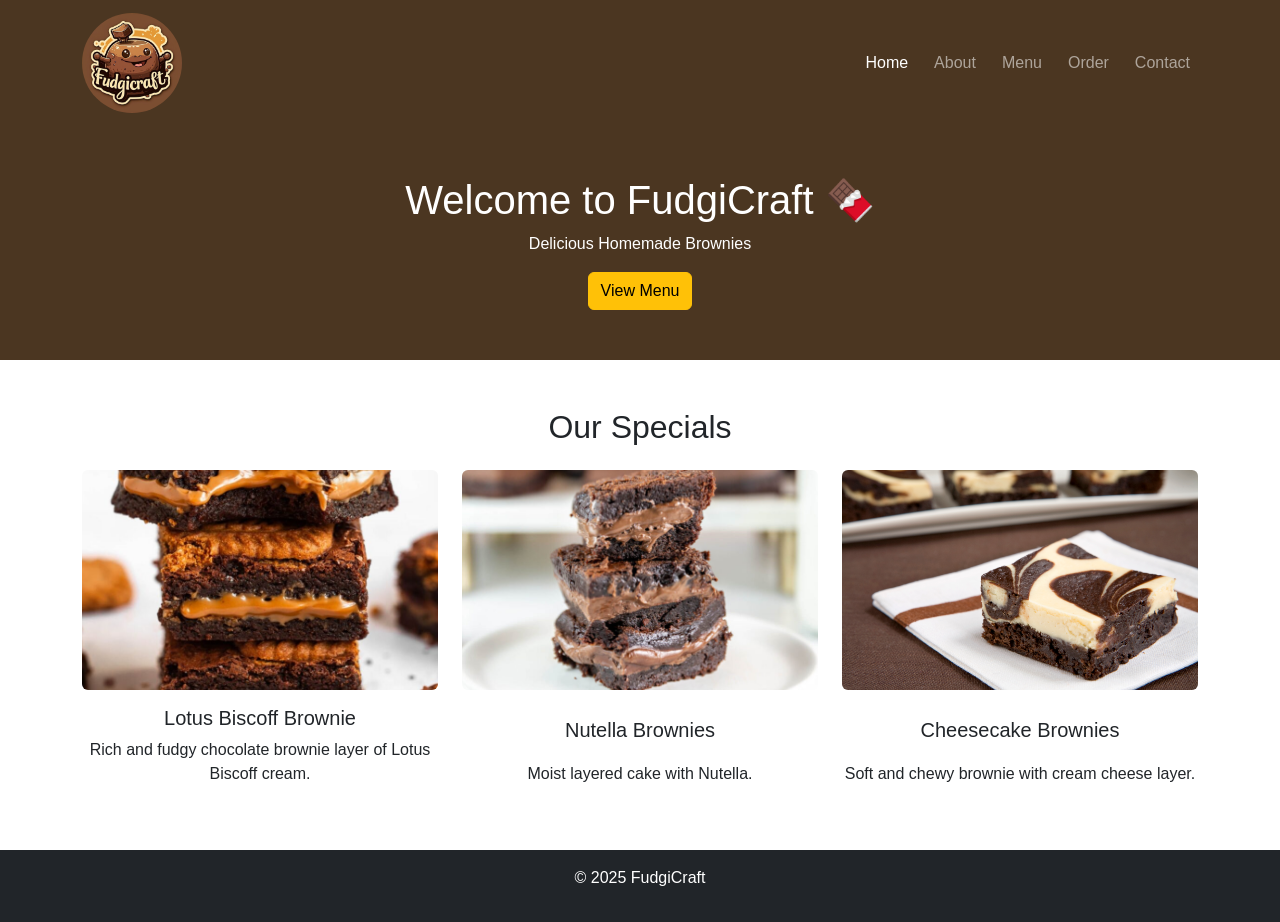
<file: index.html>
<!DOCTYPE html>
<html lang="en">
<head>
  <meta charset="UTF-8">
  <mete name="viewport"content="width=device-width,initial-scale=1.0"></mete>
  <title>FudgiCraft Homebaker</title>
  <link href="https://cdn.jsdelivr.net/npm/bootstrap@5.3.3/dist/css/bootstrap.min.css" rel="stylesheet">
  <link rel="stylesheet" href="assets/css/style.css">
</head>
<body>
  <!-- Navbar -->
  <nav class="navbar navbar-expand-lg navbar-dark ">
    <div class="container">
      <a class="navbar-brand"><img src="assets/images/logo.jpeg" class="rounded-circle" alt="Logo" width="100"></a>
      <ul class="navbar-nav ms-auto">
        <li class="nav-item"><a class="nav-link active" href="index.html">Home</a></li>
        <li class="nav-item"><a class="nav-link" href="about.html">About</a></li>
        <li class="nav-item"><a class="nav-link" href="menu.html">Menu</a></li>
        <li class="nav-item"><a class="nav-link" href="order.html">Order</a></li>
        <li class="nav-item"><a class="nav-link" href="contact.html">Contact</a></li>
      </ul>
    </div>
  </nav>

  <!-- Hero Section -->
  <div class="hero">
    <h1>Welcome to FudgiCraft 🍫</h1>
    <p>Delicious Homemade Brownies </p>
    <a href="menu.html" class="btn btn-warning">View Menu</a>
  </div>

  <!-- Specials -->
  <div class="container my-5">
  <h2 class="text-center mb-4">Our Specials</h2>
  <div class="row text-center">
    
    <!-- Card 1 -->
    <div class="col-md-4">
      <div class="special-card">
        <img src="assets/images/lotus1.jpg" class="special-img rounded" alt="Lotus Biscoff Brownie">
        <h5 class="mt-3">Lotus Biscoff Brownie</h5>
        <p>Rich and fudgy chocolate brownie layer of Lotus Biscoff cream.</p>
      </div>
    </div>

    <!-- Card 2 -->
    <div class="col-md-4">
      <div class="special-card">
        <img src="assets/images/nutella1.jpg" class="special-img rounded" alt="Nutella Brownies">
        <h5 class="mt-3">Nutella Brownies</h5>
        <p>Moist layered cake with Nutella.</p>
      </div>
    </div>

    <!-- Card 3 -->
    <div class="col-md-4">
      <div class="special-card">
        <img src="assets/images/cheesecake1.jpg" class="special-img rounded" alt="Cheesecake Brownies">
        <h5 class="mt-3">Cheesecake Brownies</h5>
        <p>Soft and chewy brownie with cream cheese layer.</p>
      </div>
    </div>

  </div>
</div>

  <!-- Footer -->
  <footer class="bg-dark text-white text-center p-3">
    <p>&copy; 2025 FudgiCraft</p>
  </footer>
</body>
</html>
</file>
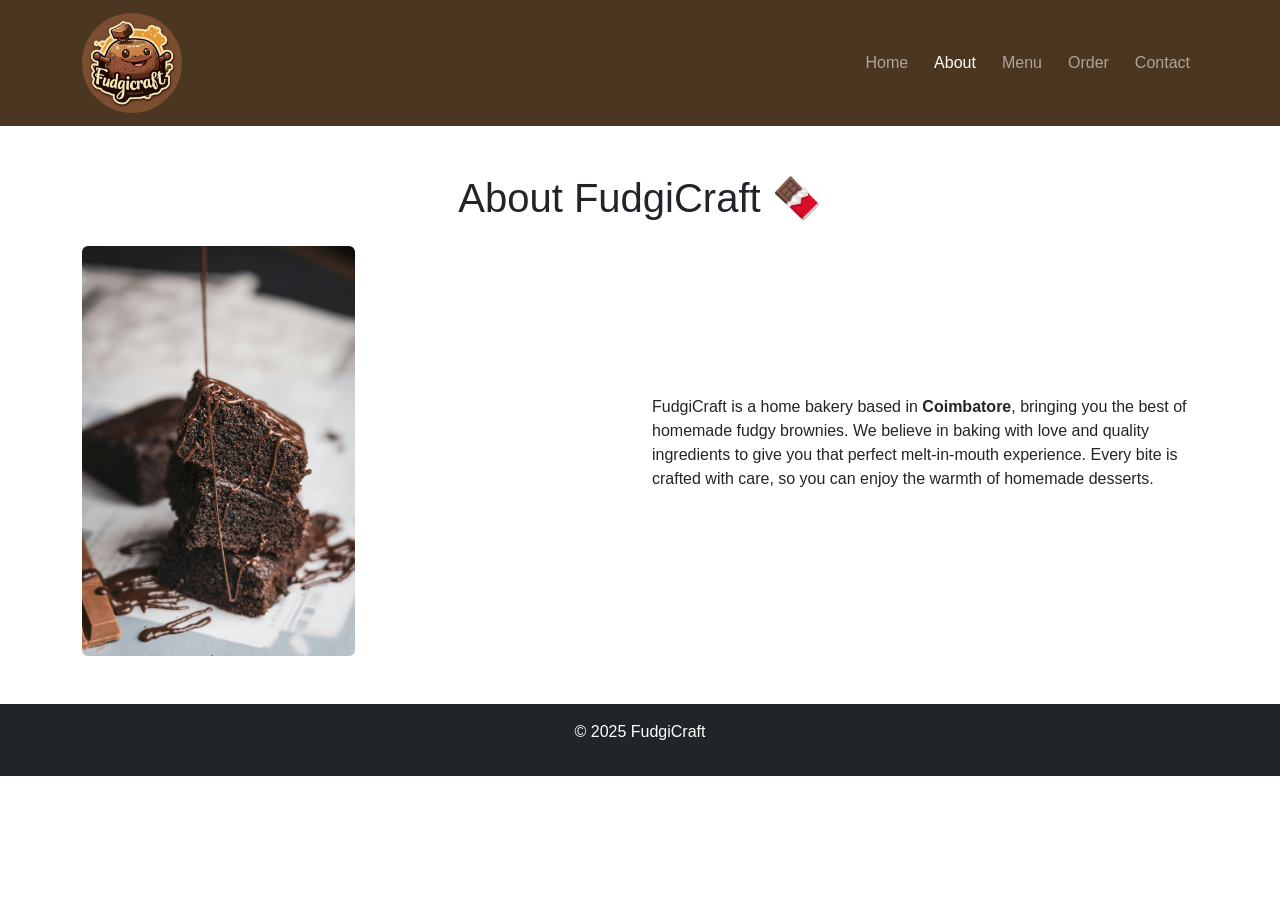
<file: about.html>
<!DOCTYPE html>
<html lang="en">
<head>
  <meta charset="UTF-8">
  <title>About Us - FudgiCraft Homebaker</title>
  <link href="https://cdn.jsdelivr.net/npm/bootstrap@5.3.3/dist/css/bootstrap.min.css" rel="stylesheet">
  <link rel="stylesheet" href="assets/css/style.css">
</head>
<body>
 
  <nav class="navbar navbar-expand-lg navbar-dark bg-dark">
    <div class="container">
      <a class="navbar-brand"><img src="assets/images/logo.jpeg" class="rounded-circle" alt="Logo" width="100"></a>
      <ul class="navbar-nav ms-auto">
        <li class="nav-item"><a class="nav-link" href="index.html">Home</a></li>
        <li class="nav-item"><a class="nav-link active" href="about.html">About</a></li>
        <li class="nav-item"><a class="nav-link" href="menu.html">Menu</a></li>
        <li class="nav-item"><a class="nav-link" href="order.html">Order</a></li>
        <li class="nav-item"><a class="nav-link" href="contact.html">Contact</a></li>
      </ul>
    </div>
  </nav>

  <div class="container my-5">
    <h1 class="text-center mb-4">About FudgiCraft 🍫</h1>
    <div class="row">
      <div class="col-md-6">
        <img src="assets/images/about.jpg" class="img-fluid rounded w-50" alt="Baking">
      </div>
      <div class="col-md-6 d-flex align-items-center">
        <p>
          FudgiCraft is a home bakery based in <b>Coimbatore</b>, bringing you the best of homemade fudgy brownies.  
          We believe in baking with love and quality ingredients to give you that perfect melt-in-mouth experience.  
          Every bite is crafted with care, so you can enjoy the warmth of homemade desserts.  
        </p>
      </div>
    </div>
  </div>

  <footer class="bg-dark text-white text-center p-3">
    <p>&copy; 2025 FudgiCraft</p>
  </footer>
</body>
</html>
</file>
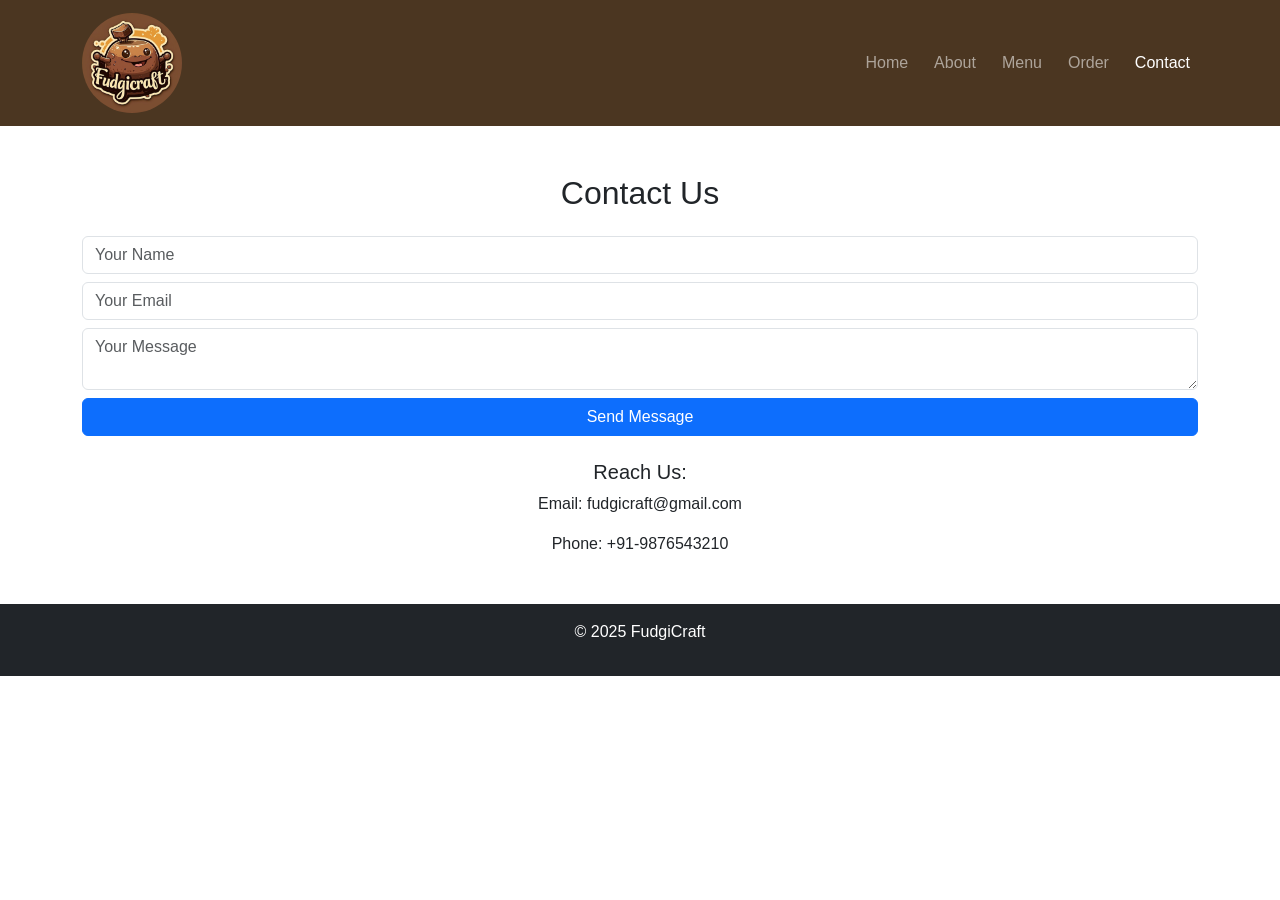
<file: contact.html>
<!DOCTYPE html>
<html lang="en">
<head>
  <meta charset="UTF-8">
  <title>Contact - FudgiCraft Homebaker</title>
  <link href="https://cdn.jsdelivr.net/npm/bootstrap@5.3.3/dist/css/bootstrap.min.css" rel="stylesheet">
  <link rel="stylesheet" href="assets/css/style.css">
</head>
<body>
  <nav class="navbar navbar-expand-lg navbar-dark bg-dark">
    <div class="container">
      <a class="navbar-brand"><img src="assets/images/logo.jpeg" class="rounded-circle" alt="Logo" width="100"></a>
      <ul class="navbar-nav ms-auto">
        <li class="nav-item"><a class="nav-link" href="index.html">Home</a></li>
        <li class="nav-item"><a class="nav-link" href="about.html">About</a></li>
        <li class="nav-item"><a class="nav-link" href="menu.html">Menu</a></li>
        <li class="nav-item"><a class="nav-link" href="order.html">Order</a></li>
        <li class="nav-item"><a class="nav-link active" href="contact.html">Contact</a></li>
      </ul>
    </div>
  </nav>

  <div class="container my-5">
    <h2 class="text-center mb-4">Contact Us</h2>
    <form action="process/contact_process.php" method="POST">
      <input type="text" name="name" class="form-control my-2" placeholder="Your Name" required>
      <input type="email" name="email" class="form-control my-2" placeholder="Your Email" required>
      <textarea name="message" class="form-control my-2" placeholder="Your Message" required></textarea>
      <button type="submit" class="btn btn-primary w-100">Send Message</button>
    </form>

    <div class="mt-4 text-center">
      <h5>Reach Us:</h5>
      <p>Email: fudgicraft@gmail.com</p>
      <p>Phone: +91-9876543210</p>
    </div>
  </div>

  <footer class="bg-dark text-white text-center p-3">
    <p>&copy; 2025 FudgiCraft</p>
  </footer>
</body>
</html>
</file>
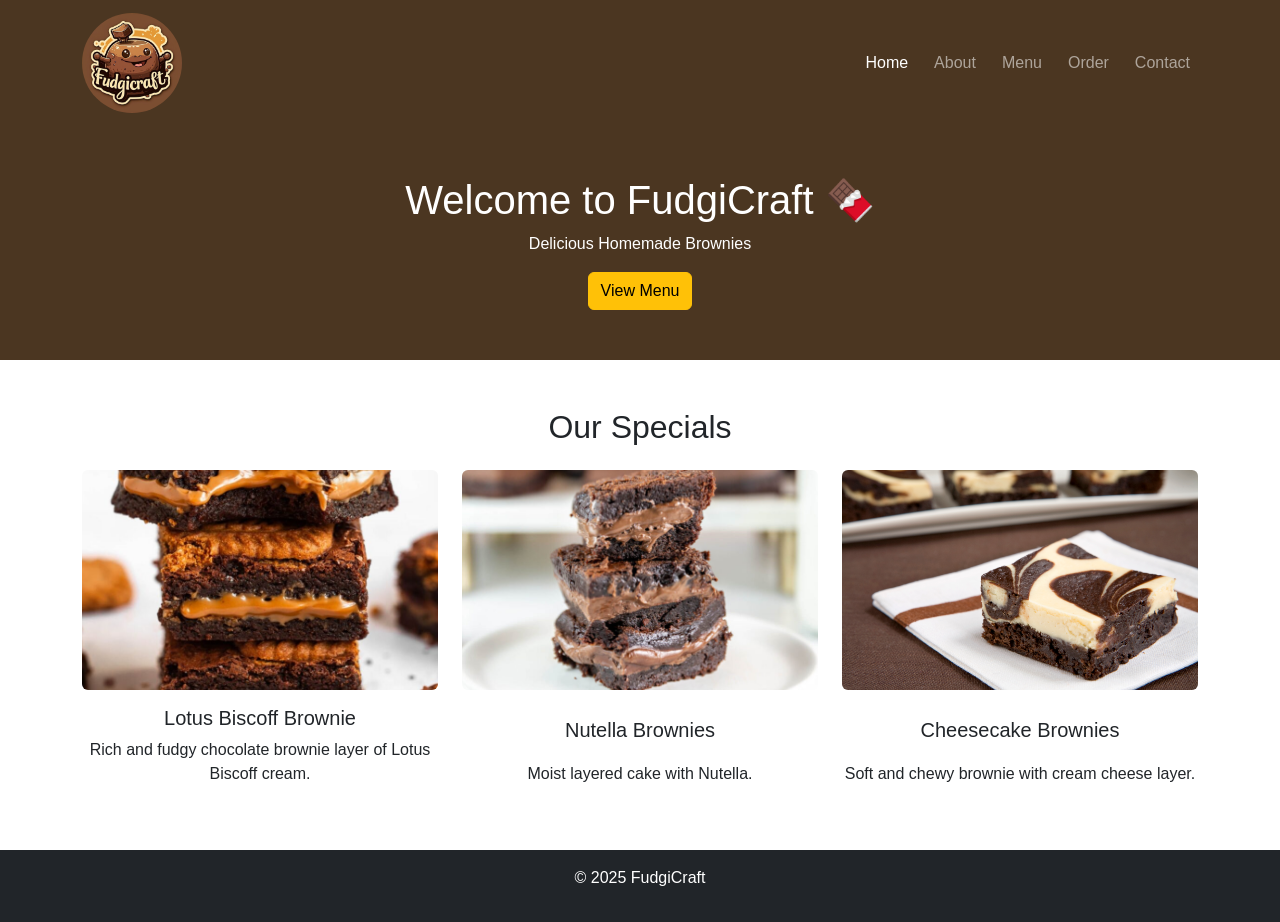
<file: home.html>
<!DOCTYPE html>
<html lang="en">
<head>
  <meta charset="UTF-8">
  <mete name="viewport"content="width=device-width,initial-scale=1.0"></mete>
  <title>FudgiCraft Homebaker</title>
  <link href="https://cdn.jsdelivr.net/npm/bootstrap@5.3.3/dist/css/bootstrap.min.css" rel="stylesheet">
  <link rel="stylesheet" href="assets/css/style.css">
</head>
<body>
  <!-- Navbar -->
  <nav class="navbar navbar-expand-lg navbar-dark ">
    <div class="container">
      <a class="navbar-brand"><img src="assets/images/logo.jpeg" class="rounded-circle" alt="Logo" width="100"></a>
      <ul class="navbar-nav ms-auto">
        <li class="nav-item"><a class="nav-link active" href="home.html">Home</a></li>
        <li class="nav-item"><a class="nav-link" href="about.html">About</a></li>
        <li class="nav-item"><a class="nav-link" href="menu.html">Menu</a></li>
        <li class="nav-item"><a class="nav-link" href="order.html">Order</a></li>
        <li class="nav-item"><a class="nav-link" href="contact.html">Contact</a></li>
      </ul>
    </div>
  </nav>

  <!-- Hero Section -->
  <div class="hero">
    <h1>Welcome to FudgiCraft 🍫</h1>
    <p>Delicious Homemade Brownies </p>
    <a href="menu.html" class="btn btn-warning">View Menu</a>
  </div>

  <!-- Specials -->
  <div class="container my-5">
  <h2 class="text-center mb-4">Our Specials</h2>
  <div class="row text-center">
    
    <!-- Card 1 -->
    <div class="col-md-4">
      <div class="special-card">
        <img src="assets/images/lotus1.jpg" class="special-img rounded" alt="Lotus Biscoff Brownie">
        <h5 class="mt-3">Lotus Biscoff Brownie</h5>
        <p>Rich and fudgy chocolate brownie layer of Lotus Biscoff cream.</p>
      </div>
    </div>

    <!-- Card 2 -->
    <div class="col-md-4">
      <div class="special-card">
        <img src="assets/images/nutella1.jpg" class="special-img rounded" alt="Nutella Brownies">
        <h5 class="mt-3">Nutella Brownies</h5>
        <p>Moist layered cake with Nutella.</p>
      </div>
    </div>

    <!-- Card 3 -->
    <div class="col-md-4">
      <div class="special-card">
        <img src="assets/images/cheesecake1.jpg" class="special-img rounded" alt="Cheesecake Brownies">
        <h5 class="mt-3">Cheesecake Brownies</h5>
        <p>Soft and chewy brownie with cream cheese layer.</p>
      </div>
    </div>

  </div>
</div>

  <!-- Footer -->
  <footer class="bg-dark text-white text-center p-3">
    <p>&copy; 2025 FudgiCraft</p>
  </footer>
</body>
</html>
</file>
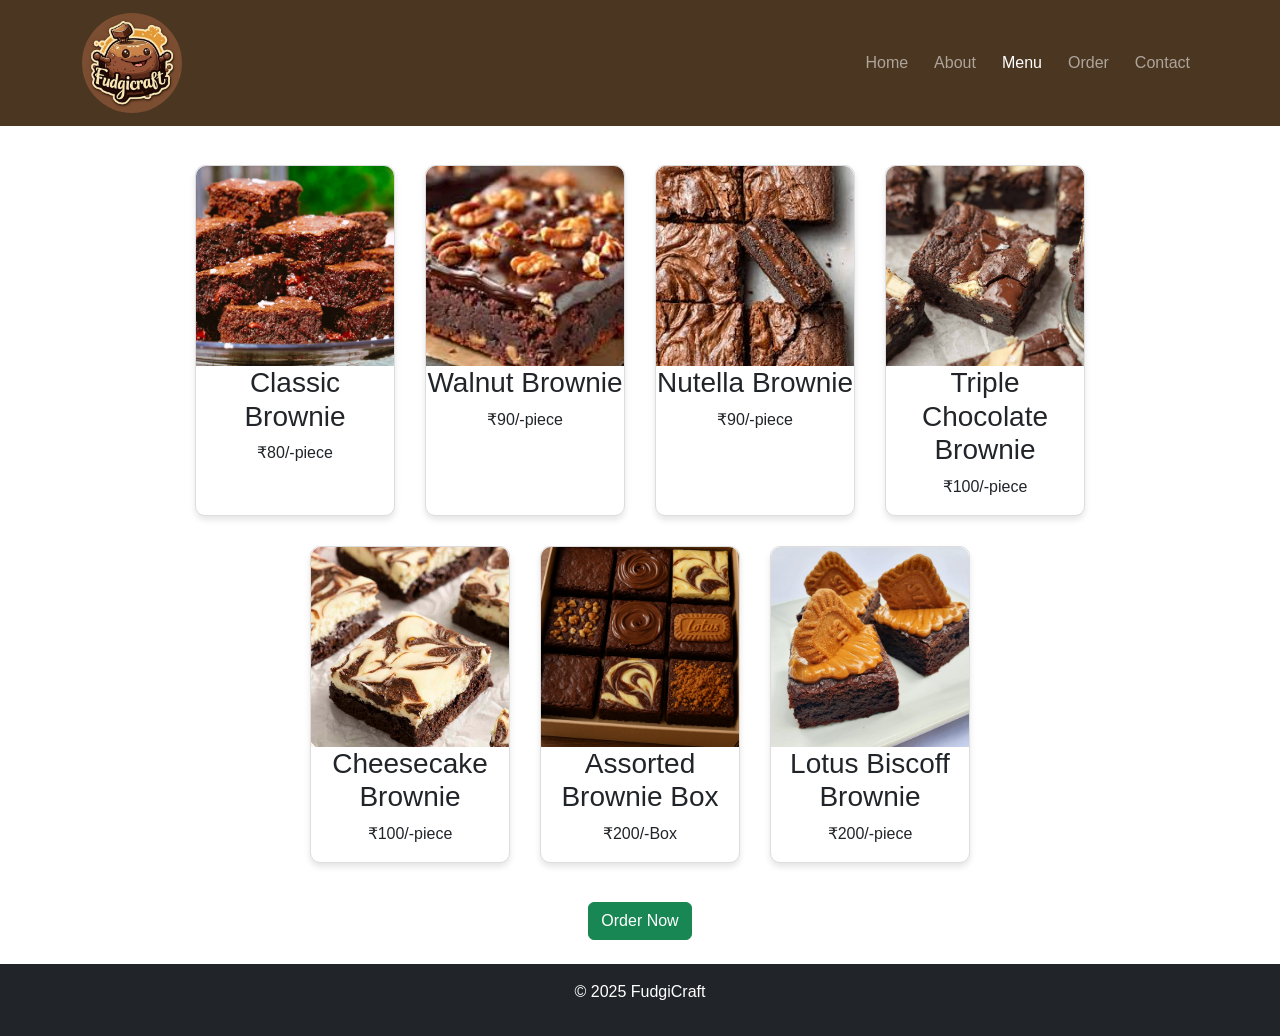
<file: menu.html>
<!DOCTYPE html>
<html lang="en">
<head>
  <meta charset="UTF-8">
  <title>Menu - FudgiCraft Homebaker</title>
  <link href="https://cdn.jsdelivr.net/npm/bootstrap@5.3.3/dist/css/bootstrap.min.css" rel="stylesheet">
  <link rel="stylesheet" href="assets/css/style.css">
  <style>
    .menu {
      display: flex;
      justify-content: center;
      flex-wrap: wrap;
    }
    .menu-item {
      background-color: white;
      margin: 15px;
      border: 1px solid #ddd;
      border-radius: 10px;
      width: 200px;
      text-align: center;
      box-shadow: 0 4px 6px rgba(0,0,0,0.1);
    }
    .menu-item img {
      width: 100%;
      height: 200px;
      object-fit: cover;
      border-radius: 10px 10px 0 0;
    }
  </style>
</head>
<body>
  <nav class="navbar navbar-expand-lg navbar-dark bg-dark">
    <div class="container">
      <a class="navbar-brand"><img src="assets/images/logo.jpeg" class="rounded-circle" alt="Logo" width="100"></a>
      <ul class="navbar-nav ms-auto">
        <li class="nav-item"><a class="nav-link" href="index.html">Home</a></li>
        <li class="nav-item"><a class="nav-link" href="about.html">About</a></li>
        <li class="nav-item"><a class="nav-link active" href="menu.html">Menu</a></li>
        <li class="nav-item"><a class="nav-link" href="order.html">Order</a></li>
        <li class="nav-item"><a class="nav-link" href="contact.html">Contact</a></li>
      </ul>
    </div>
  </nav>

  <div class="container mt-4">
    <div class="menu">
      <div class="menu-item">
        <img src="assets/images/classic.jpg" alt="Classic Brownie">
        <h3>Classic Brownie</h3>
        <p>₹80/-piece</p>
      </div>
      <div class="menu-item">
        <img src="assets/images/walnut.jpg" alt="Walnut Brownie">
        <h3>Walnut Brownie</h3>
        <p>₹90/-piece</p>
      </div>
      <div class="menu-item">
        <img src="assets/images/nutella2.jpg" alt="Nutella Brownie">
        <h3>Nutella Brownie</h3>
        <p>₹90/-piece</p>
      </div>
      <div class="menu-item">
        <img src="assets/images/triple.jpg" alt="Triple Chocolate Brownie">
        <h3>Triple Chocolate Brownie</h3>
        <p>₹100/-piece</p>
      </div>
      <div class="menu-item">
        <img src="assets/images/cheesecake2.jpg" alt="Cheesecake Brownie">
        <h3>Cheesecake Brownie</h3>
        <p>₹100/-piece</p>
      </div>
       <div class="menu-item">
                 <img src="assets/images/assorted.png" alt="Lotus Biscoff Brownie">
                <h3>Assorted Brownie Box</h3>
                <p>₹200/-Box</p>
        </div>
      <div class="menu-item">
        <img src="assets/images/lotus2.jpeg" alt="Lotus Biscoff Brownie">
        <h3>Lotus Biscoff Brownie</h3>
        <p>₹200/-piece</p>
      </div>
    </div>

    <div class="text-center mt-4">
      <a href="order.html" class="btn btn-success">Order Now</a>
    </div>

  </div>

  <footer class="bg-dark text-white text-center p-3 mt-4">
    <p>&copy; 2025 FudgiCraft</p>
  </footer>
</body>
</html>
</file>
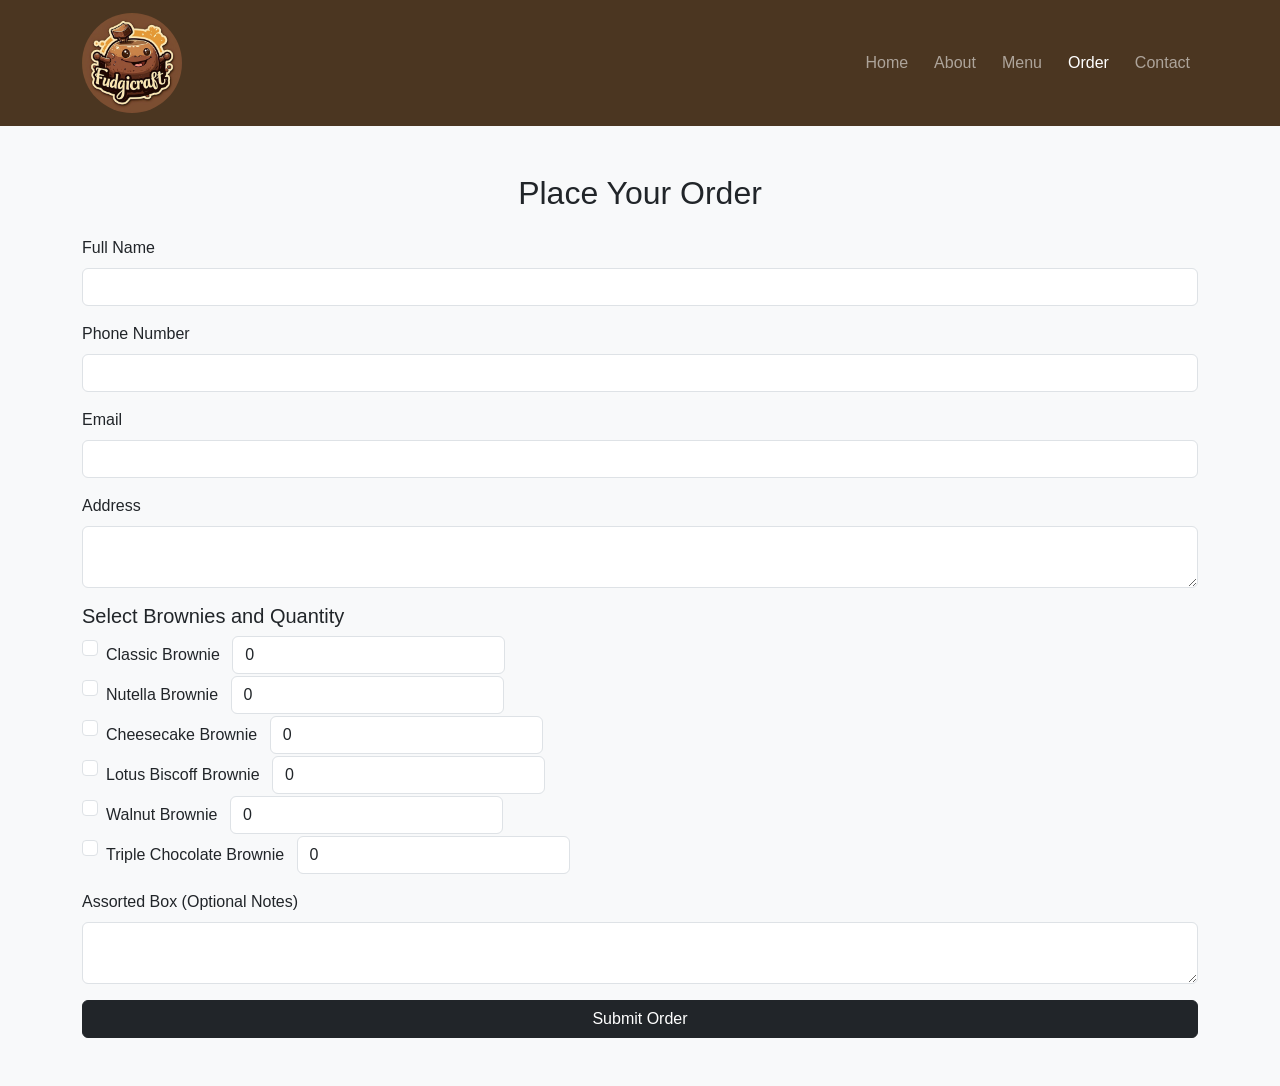
<file: order.html>
<!DOCTYPE html>
<html lang="en">

<head>
  <meta charset="UTF-8">
  <title>Place Your Order - FudgiCraft</title>
  <link href="https://cdn.jsdelivr.net/npm/bootstrap@5.3.3/dist/css/bootstrap.min.css" rel="stylesheet">
  <link rel="stylesheet" href="assets/css/style.css">
</head>

<body class="bg-light">
  <!-- Navbar -->
  <nav class="navbar navbar-expand-lg navbar-dark bg-dark">
    <div class="container">
      <a class="navbar-brand"><img src="assets/images/logo.jpeg" class="rounded-circle" alt="Logo" width="100"></a>
      <ul class="navbar-nav ms-auto">
        <li class="nav-item"><a class="nav-link" href="index.html">Home</a></li>
        <li class="nav-item"><a class="nav-link" href="about.html">About</a></li>
        <li class="nav-item"><a class="nav-link" href="menu.html">Menu</a></li>
        <li class="nav-item"><a class="nav-link active" href="order.html">Order</a></li>
        <li class="nav-item"><a class="nav-link" href="contact.html">Contact</a></li>
      </ul>
    </div>
  </nav>
  <div class="container my-5">
    <h2 class="text-center mb-4">Place Your Order</h2>
    <form action="save_order.php" method="POST">
      <div class="mb-3">
        <label for="name" class="form-label">Full Name</label>
        <input type="text" name="name" id="name" class="form-control" required>
      </div>
      <div class="mb-3">
        <label for="phone" class="form-label">Phone Number</label>
        <input type="text" name="phone" id="phone" class="form-control" required>
      </div>
      <div class="mb-3">
        <label for="email" class="form-label">Email</label>
        <input type="email" name="email" id="email" class="form-control">
      </div>
      <div class="mb-3">
        <label for="address" class="form-label">Address</label>
        <textarea name="address" id="address" class="form-control" required></textarea>
      </div>
      <div class="mb-3">
        <h5>Select Brownies and Quantity</h5>
        <div class="form-check">
          <input type="checkbox" name="brownies[]" value="Classic Brownie" class="form-check-input" id="classic">
          <label for="classic" class="form-check-label">Classic Brownie</label>
          <input type="number" name="qty[]" min="0" value="0" class="form-control w-25 d-inline-block ms-2">
        </div>
        <div class="form-check">
          <input type="checkbox" name="brownies[]" value="Nutella Brownie" class="form-check-input" id="nutella">
          <label for="nutella" class="form-check-label">Nutella Brownie</label>
          <input type="number" name="qty[]" min="0" value="0" class="form-control w-25 d-inline-block ms-2">
        </div>
        <div class="form-check">
          <input type="checkbox" name="brownies[]" value="Cheesecake Brownie" class="form-check-input" id="cheesecake">
          <label for="cheesecake" class="form-check-label">Cheesecake Brownie</label>
          <input type="number" name="qty[]" min="0" value="0" class="form-control w-25 d-inline-block ms-2">
        </div>
        <div class="form-check">
          <input type="checkbox" name="brownies[]" value="Lotus Biscoff Brownie" class="form-check-input" id="lotus">
          <label for="lotus" class="form-check-label">Lotus Biscoff Brownie</label>
          <input type="number" name="qty[]" min="0" value="0" class="form-control w-25 d-inline-block ms-2">
        </div>
        <div class="form-check">
          <input type="checkbox" name="brownies[]" value="Walnut Brownie" class="form-check-input" id="lotus">
          <label for="lotus" class="form-check-label">Walnut Brownie</label>
          <input type="number" name="qty[]" min="0" value="0" class="form-control w-25 d-inline-block ms-2">
        </div>
        <div class="form-check">
          <input type="checkbox" name="brownies[]" value="Triple Chocolate Brownie" class="form-check-input" id="lotus">
          <label for="lotus" class="form-check-label">Triple Chocolate Brownie</label>
          <input type="number" name="qty[]" min="0" value="0" class="form-control w-25 d-inline-block ms-2">
        </div>
      </div>
      <div class="mb-3">
        <label for="assorted_box" class="form-label">Assorted Box (Optional Notes)</label>
        <textarea name="assorted_box" id="assorted_box" class="form-control"></textarea>
      </div>
      <button type="submit" class="btn btn-dark w-100">Submit Order</button>
    </form>
  </div>
</body>

</html>
</file>
<file: assets/css/style.css>
body {
    font-family: Arial, sans-serif;
}

.navbar {
    background-color: #4B3621 !important;  
}


.navbar .nav-link {
    margin-left: 10px;
}

.hero {
    background-color: #4B3621; 
    color: white;              
    text-align: center;         
    padding: 50px;              
}

.special-img {
    width: 100%;
    height: 220px;      
    object-fit: cover;  
    display: block;
    margin: 0 auto;    
}

.special-card {
    height: 100%;
    display: flex;
    flex-direction: column;
    justify-content: space-between;
    text-align: center;
}

.menu {
            display: flex;
            justify-content: center;
            flex-wrap: wrap;
        }
        .menu-item {
            background-color: white;
            margin: 15px;
            border: 1px solid #ddd;
            border-radius: 10px;
            width: 200px;
            text-align: center;
            box-shadow: 0 4px 6px rgba(0,0,0,0.1);
        }
        .menu-item img {
            width: 100%;
            border-radius: 10px 10px 0 0;
        }

/* Footer styling */
footer {
    background-color: #222;
    color: #fff;
    padding: 10px 0;
}
</file>
